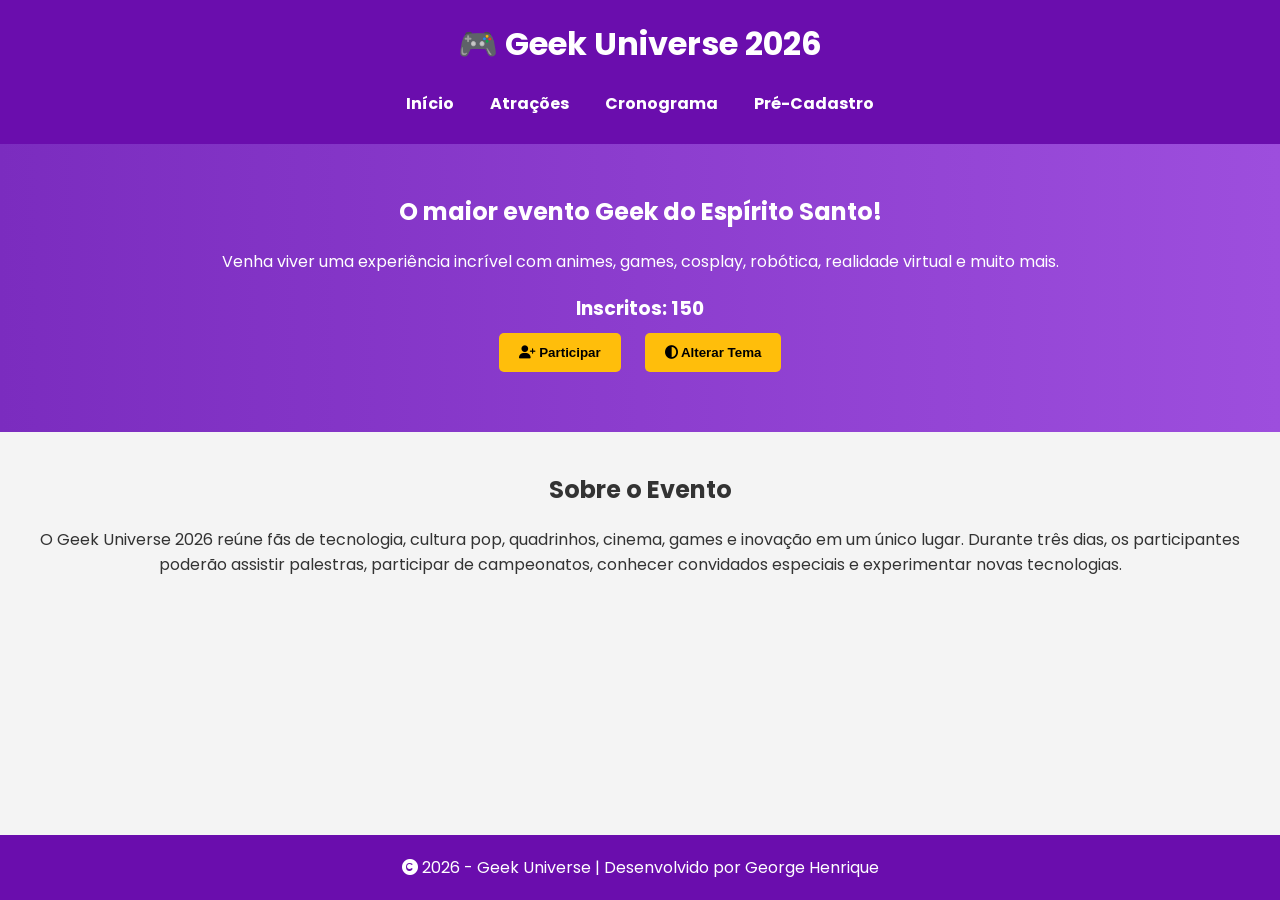
<file: WEBSITE/index.html>
<!DOCTYPE html>
<html lang="pt-BR">

<head>
    <!-- Configurações da página -->
    <meta charset="UTF-8">
    <meta name="viewport" content="width=device-width, initial-scale=1.0">

    <title>Geek Universe 2026</title>

    <!-- Arquivo CSS externo -->
    <link rel="stylesheet" href="css/style.css">

    <!-- Google Fonts -->
    <link href="https://fonts.googleapis.com/css2?family=Poppins:wght@300;400;600;700&display=swap"
        rel="stylesheet">

    <!-- Font Awesome -->
    <link rel="stylesheet"
        href="https://cdnjs.cloudflare.com/ajax/libs/font-awesome/6.6.0/css/all.min.css">
</head>

<body>

    <!-- Cabeçalho -->
    <header>

        <h1>🎮 Geek Universe 2026</h1>

        <!-- Menu de navegação -->
        <nav>

            <a href="index.html">Início</a>
            <a href="atracoes.html">Atrações</a>
            <a href="cronograma.html">Cronograma</a>
            <a href="cadastro.html">Pré-Cadastro</a>

        </nav>

    </header>

    <!-- Banner principal -->
    <section class="banner">

        <h2>O maior evento Geek do Espírito Santo!</h2>

        <p>
            Venha viver uma experiência incrível com animes, games,
            cosplay, robótica, realidade virtual e muito mais.
        </p>

        <!-- Contador de inscritos -->
        <h3 id="contador">Inscritos: 150</h3>

        <button onclick="participar()">
            <i class="fa-solid fa-user-plus"></i>
            Participar
        </button>

        <button onclick="trocarTema()">
            <i class="fa-solid fa-circle-half-stroke"></i>
            Alterar Tema
        </button>

    </section>

    <!-- Descrição do evento -->
    <section class="descricao">

        <h2>Sobre o Evento</h2>

        <p>
            O Geek Universe 2026 reúne fãs de tecnologia, cultura pop,
            quadrinhos, cinema, games e inovação em um único lugar.
            Durante três dias, os participantes poderão assistir palestras,
            participar de campeonatos, conhecer convidados especiais e
            experimentar novas tecnologias.
        </p>

    </section>

    <!-- Rodapé -->
    <footer>

        <p>
            <i class="fa-solid fa-copyright"></i>
            2026 - Geek Universe | Desenvolvido por George Henrique
        </p>

    </footer>

    <!-- JavaScript -->
    <script src="js/script.js"></script>

</body>

</html>
</file>
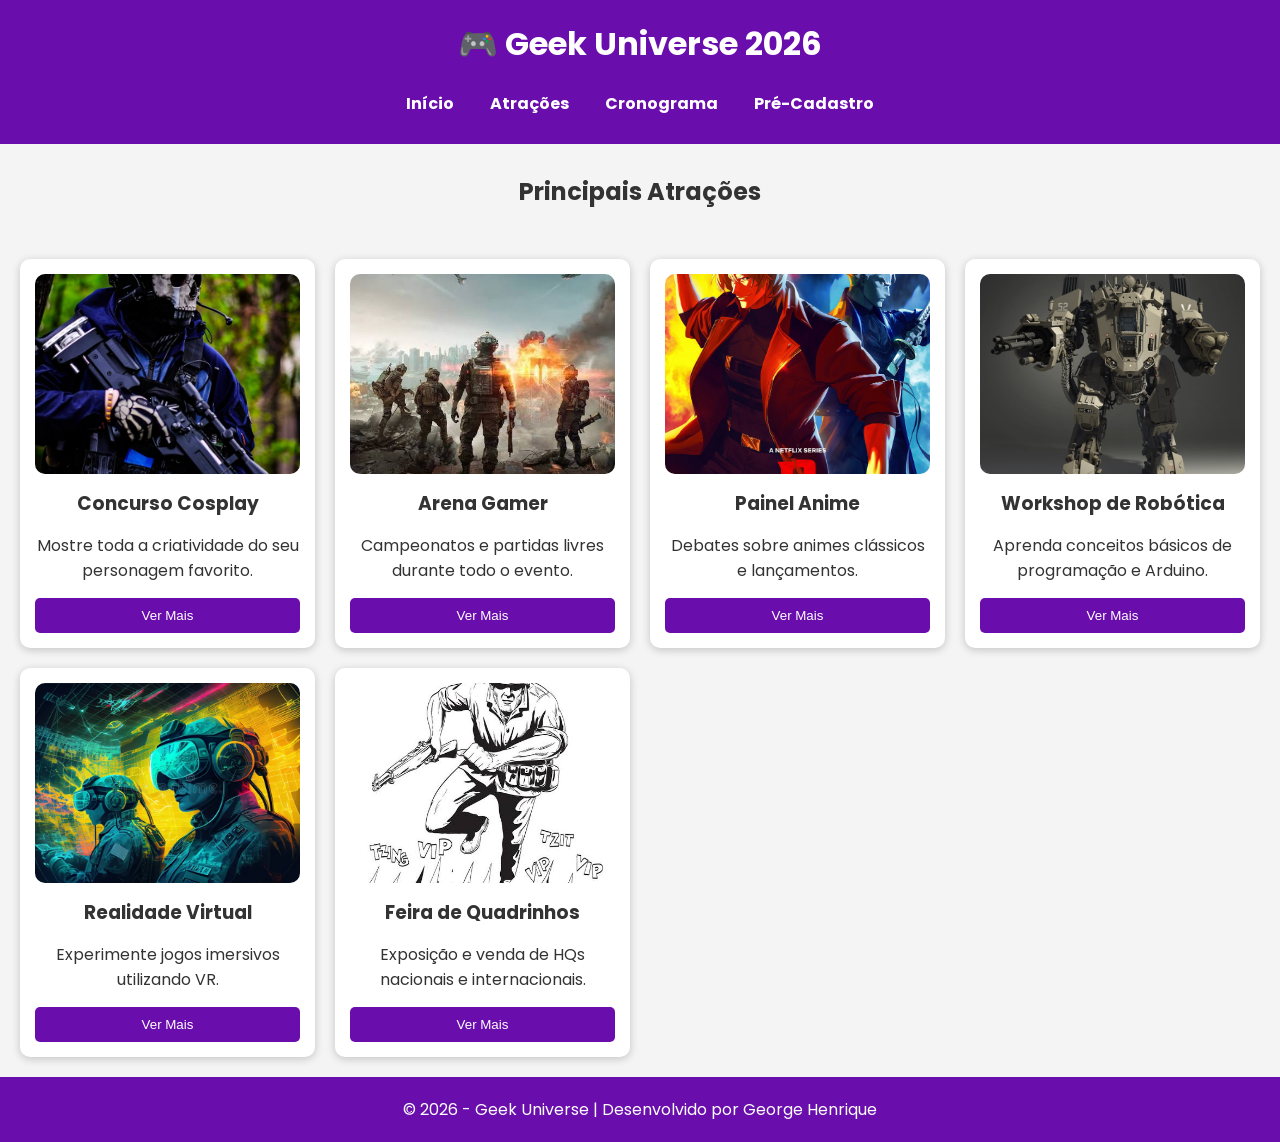
<file: WEBSITE/atracoes.html>
<!DOCTYPE html>
<html lang="pt-BR">

<head>
    <meta charset="UTF-8">
    <meta name="viewport" content="width=device-width, initial-scale=1.0">
    <title>Atrações - Geek Universe 2026</title>

    <link rel="stylesheet" href="css/style.css">

    <!-- Google Fonts -->
    <link href="https://fonts.googleapis.com/css2?family=Poppins:wght@300;400;600;700&display=swap"
        rel="stylesheet">

    <!-- Font Awesome -->
    <link rel="stylesheet"
        href="https://cdnjs.cloudflare.com/ajax/libs/font-awesome/6.6.0/css/all.min.css">
</head>

<body>

    <header>

        <h1>🎮 Geek Universe 2026</h1>

        <nav>
            <a href="index.html">Início</a>
            <a href="atracoes.html">Atrações</a>
            <a href="cronograma.html">Cronograma</a>
            <a href="cadastro.html">Pré-Cadastro</a>
        </nav>

    </header>

    <main>

        <h2 class="titulo-pagina">Principais Atrações</h2>

        <section class="galeria">

            <!-- Card 1 -->
            <div class="card">
                <img src="img/cosplay.jpg" alt="Concurso Cosplay">

                <h3>Concurso Cosplay</h3>

                <p>Mostre toda a criatividade do seu personagem favorito.</p>

                <button onclick="mostrarInfo(this)">Ver Mais</button>

                <div class="extra">
                    Premiação para os três melhores cosplays do evento.
                </div>
            </div>

            <!-- Card 2 -->
            <div class="card">
                <img src="img/games.jpg" alt="Arena Gamer">

                <h3>Arena Gamer</h3>

                <p>Campeonatos e partidas livres durante todo o evento.</p>

                <button onclick="mostrarInfo(this)">Ver Mais</button>

                <div class="extra">
                    Torneios de EA FC, Valorant e Mortal Kombat.
                </div>
            </div>

            <!-- Card 3 -->
            <div class="card">
                <img src="img/anime.jpg" alt="Painel Anime">

                <h3>Painel Anime</h3>

                <p>Debates sobre animes clássicos e lançamentos.</p>

                <button onclick="mostrarInfo(this)">Ver Mais</button>

                <div class="extra">
                    Participação de influenciadores e dubladores.
                </div>
            </div>

            <!-- Card 4 -->
            <div class="card">
                <img src="img/robotica.jpg" alt="Robótica">

                <h3>Workshop de Robótica</h3>

                <p>Aprenda conceitos básicos de programação e Arduino.</p>

                <button onclick="mostrarInfo(this)">Ver Mais</button>

                <div class="extra">
                    Oficinas práticas com montagem de robôs.
                </div>
            </div>

            <!-- Card 5 -->
            <div class="card">
                <img src="img/vr.jpg" alt="Realidade Virtual">

                <h3>Realidade Virtual</h3>

                <p>Experimente jogos imersivos utilizando VR.</p>

                <button onclick="mostrarInfo(this)">Ver Mais</button>

                <div class="extra">
                    Simuladores e experiências interativas.
                </div>
            </div>

            <!-- Card 6 -->
            <div class="card">
                <img src="img/quadrinhos.jpg" alt="Quadrinhos">

                <h3>Feira de Quadrinhos</h3>

                <p>Exposição e venda de HQs nacionais e internacionais.</p>

                <button onclick="mostrarInfo(this)">Ver Mais</button>

                <div class="extra">
                    Artistas independentes apresentarão seus trabalhos.
                </div>
            </div>

        </section>

    </main>

    <footer>
        <p>© 2026 - Geek Universe | Desenvolvido por George Henrique</p>
    </footer>

    <script src="js/script.js"></script>

</body>

</html>
</file>
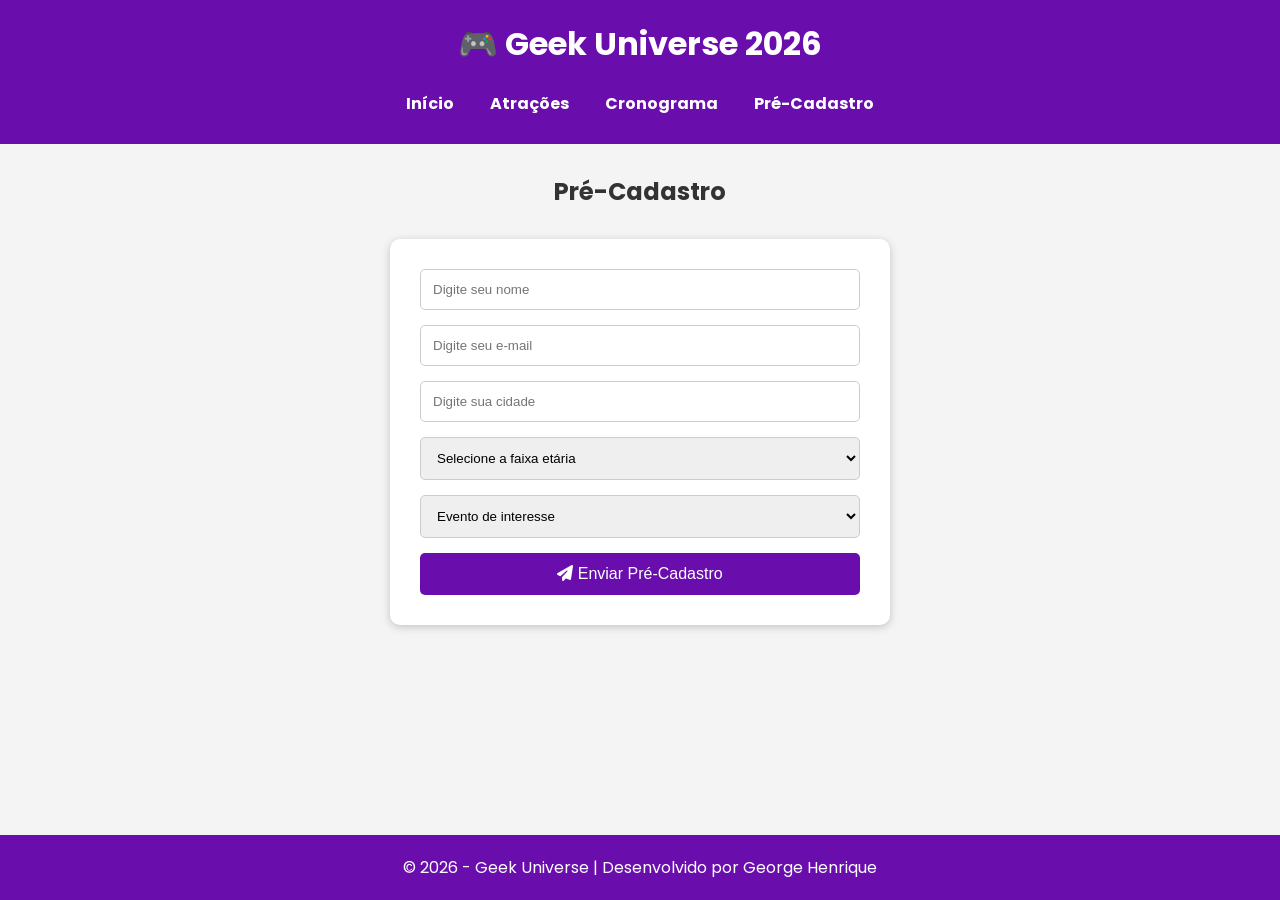
<file: WEBSITE/cadastro.html>
<!DOCTYPE html>
<html lang="pt-BR">

<head>
    <meta charset="UTF-8">
    <meta name="viewport" content="width=device-width, initial-scale=1.0">
    <title>Pré-Cadastro - Geek Universe 2026</title>

    <link rel="stylesheet" href="css/style.css">

    <!-- Google Fonts -->
    <link href="https://fonts.googleapis.com/css2?family=Poppins:wght@300;400;600;700&display=swap"
        rel="stylesheet">

    <!-- Font Awesome -->
    <link rel="stylesheet"
        href="https://cdnjs.cloudflare.com/ajax/libs/font-awesome/6.6.0/css/all.min.css">
</head>

<body>

    <header>

        <h1>🎮 Geek Universe 2026</h1>

        <nav>
            <a href="index.html">Início</a>
            <a href="atracoes.html">Atrações</a>
            <a href="cronograma.html">Cronograma</a>
            <a href="cadastro.html">Pré-Cadastro</a>
        </nav>

    </header>

    <main>

        <h2 class="titulo-pagina">Pré-Cadastro</h2>

        <form id="formCadastro">

            <input
                type="text"
                placeholder="Digite seu nome"
                required>

            <input
                type="email"
                placeholder="Digite seu e-mail"
                required>

            <input
                type="text"
                placeholder="Digite sua cidade"
                required>

            <select required>

                <option value="">
                    Selecione a faixa etária
                </option>

                <option>Até 17 anos</option>
                <option>18 a 30 anos</option>
                <option>31 a 50 anos</option>
                <option>Acima de 50 anos</option>

            </select>

            <select required>

                <option value="">
                    Evento de interesse
                </option>

                <option>Concurso Cosplay</option>
                <option>Arena Gamer</option>
                <option>Painel Anime</option>
                <option>Workshop de Robótica</option>
                <option>Realidade Virtual</option>

            </select>

            <button type="submit">
                <i class="fa-solid fa-paper-plane"></i>
                Enviar Pré-Cadastro
            </button>

        </form>

    </main>

    <footer>
        <p>© 2026 - Geek Universe | Desenvolvido por George Henrique</p>
    </footer>

    <script src="js/script.js"></script>

</body>

</html>
</file>
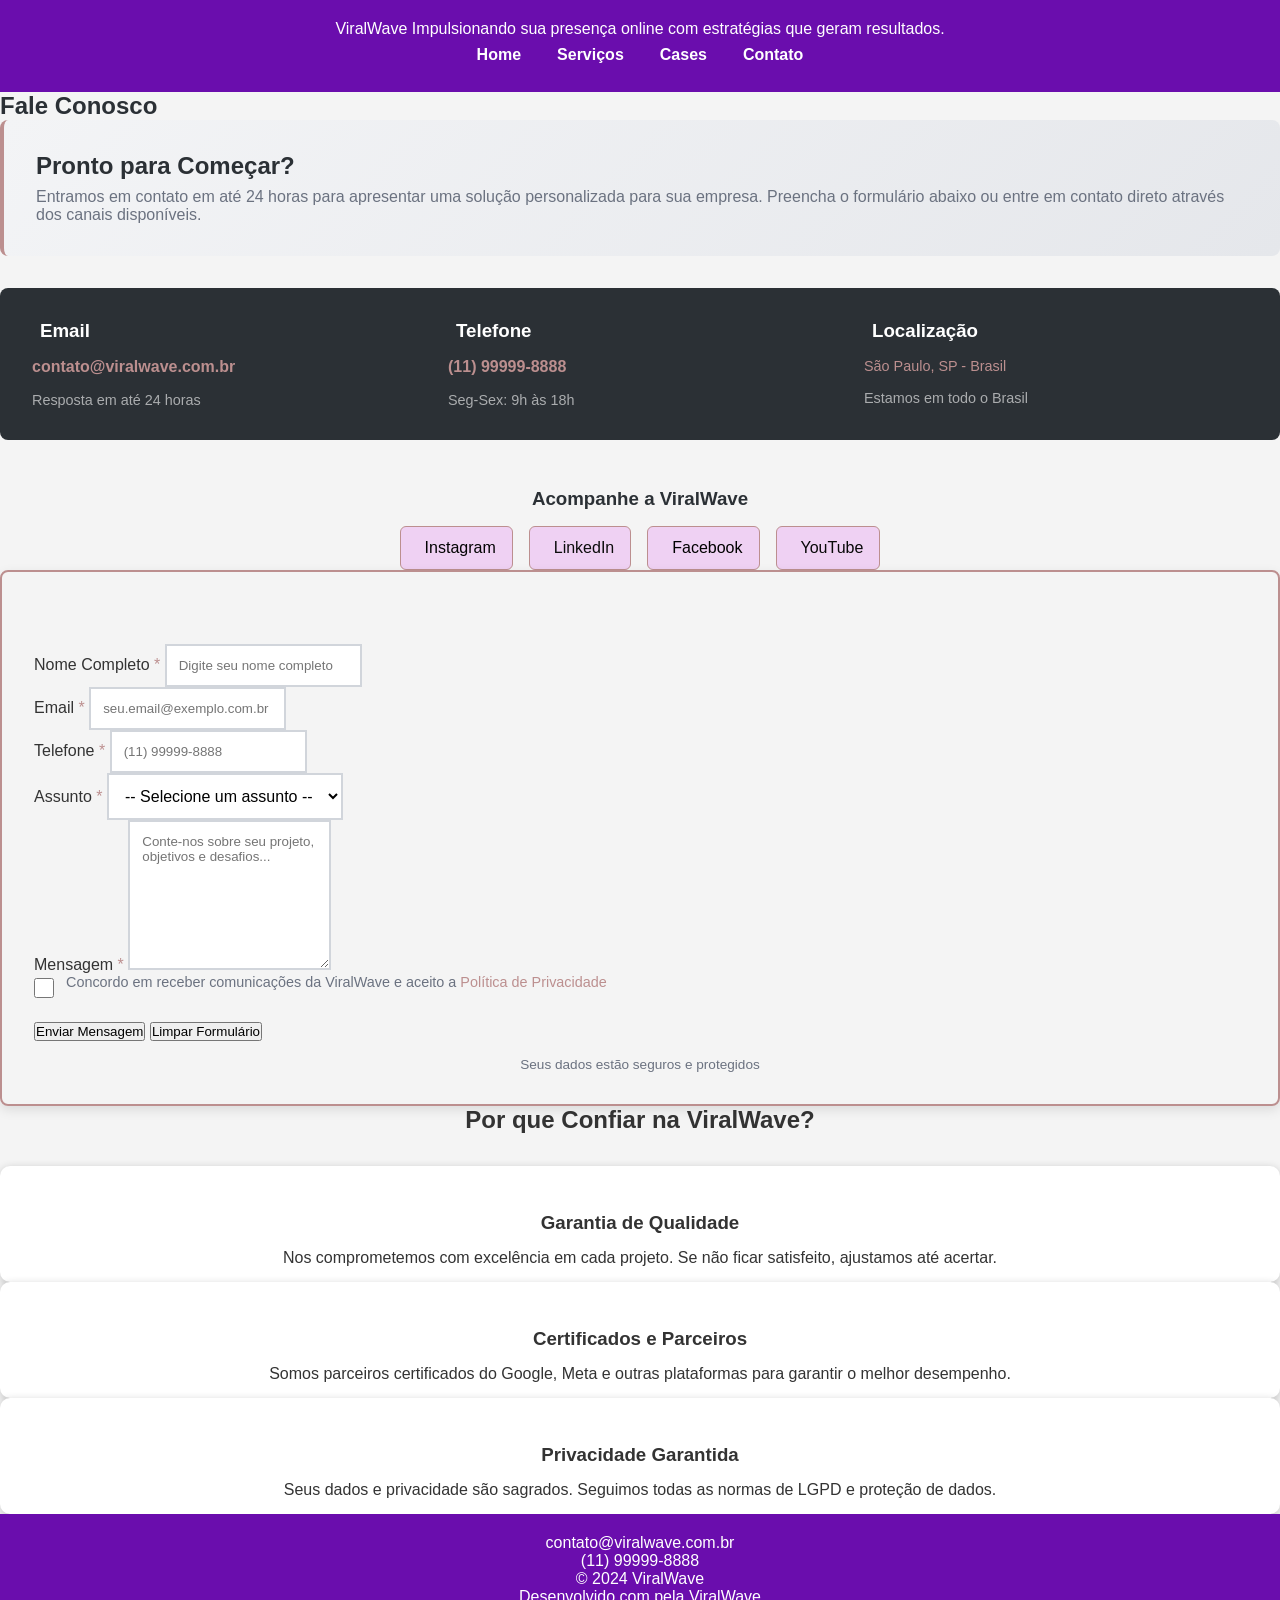
<file: WEBSITE/contato.html>
<!DOCTYPE html>
<html lang="pt-BR">
<head>
    <meta charset="UTF-8">
    <meta name="viewport" content="width=device-width, initial-scale=1.0">
    <title>Contato - ViralWave</title>
    <link rel="stylesheet" href="css/style.css">
    <style>
        /* ===== CSS INTERNO ===== */
        .contact-intro {
            background: linear-gradient(135deg, #f3f4f6 0%, #e5e7eb 100%);
            padding: 2rem;
            border-left: 4px solid rosybrown;
            margin-bottom: 2rem;
            border-radius: 0.5rem;
        }

        .contact-intro h2 {
            color: #2b3035;
            margin-bottom: 0.5rem;
        }

        .contact-intro p {
            color: #6b7280;
        }

        .form-wrapper {
            position: relative;
            border: 2px solid rosybrown;
            border-radius: 0.5rem;
            overflow: hidden;
            padding-top: 40px;
            box-shadow: 0 4px 12px rgba(0, 0, 0, 0.1);
        }

        .form-badge {
            position: absolute;
            top: 10px;
            right: 20px;
            background-color: rosybrown;
            color: white;
            padding: 0.5rem 1rem;
            border-radius: 0.25rem;
            font-size: 0.75rem;
            font-weight: 600;
            z-index: 10;
        }

        .form-container {
            background-color: var(--accent-color);
            border: none;
            border-radius: 0;
            padding: 2rem;
            max-width: 100%;
            margin: 0;
            box-shadow: none;
        }

        .contact-info {
            display: grid;
            grid-template-columns: repeat(auto-fit, minmax(250px, 1fr));
            gap: 2rem;
            margin-bottom: 3rem;
            padding: 2rem;
            background-color: #2b3035;
            border-radius: 0.5rem;
            color: white;
        }

        .info-item {
            display: flex;
            flex-direction: column;
            gap: 1rem;
        }

        .info-item h3 {
            color: white;
            display: flex;
            align-items: center;
            gap: 0.5rem;
            margin-bottom: 0;
        }

        .info-item i {
            color: rosybrown;
            font-size: 1.5rem;
        }

        .info-item p {
            color: rgba(255, 255, 255, 0.8);
            margin: 0;
        }

        .info-item a {
            color: rosybrown;
            text-decoration: none;
            font-weight: 600;
            transition: color 0.3s ease;
        }

        .info-item a:hover {
            color: #f3f4f6;
            text-decoration: underline;
        }

        .follow-section {
            display: grid;
            grid-template-columns: repeat(auto-fit, minmax(150px, 1fr));
            gap: 1rem;
            margin-top: 2rem;
            padding-top: 2rem;
            border-top: 1px solid rgba(255, 255, 255, 0.2);
        }

        .social-link {
            display: inline-flex;
            align-items: center;
            gap: 0.5rem;
            color: white;
            text-decoration: none;
            padding: 0.75rem 1rem;
            background-color: rgba(217, 70, 239, 0.2);
            border-radius: 0.375rem;
            transition: all 0.3s ease;
            border: 1px solid rosybrown;
        }

        .social-link:hover {
            background-color: rosybrown;
            color: white;
            transform: translateY(-2px);
        }

        .social-link i {
            font-size: 1.2rem;
            color: rosybrown;
        }

        .social-link:hover i {
            color: white;
        }

        /* Position Sticky para o formulário */
        @media (min-width: 1024px) {
            .form-wrapper {
                position: sticky;
                top: 100px;
            }
        }
    </style>
</head>
<body>
    <!-- ===== HEADER COM NAVEGAÇÃO (Flexbox) ===== -->
    <header>
        <div class="header-container">
            <div style="flex: 1;">
                <div class="logo">
                    Viral<span>Wave</span>
                    <span class="slogan">Impulsionando sua presença online com estratégias que geram resultados.</span>
                </div>
            </div>
            <nav>
                <a href="index.html">Home</a>
                <a href="serviços.html">Serviços</a>
                <a href="cases.html">Cases</a>
                <a href="contato.html">Contato</a>
               
            </nav>
        </div>
    </header>

    <main>
        <!-- ===== SEÇÃO DE APRESENTAÇÃO ===== -->
        <section class="presentation">
            <div class="section-title">
                <h1 style="color: #2b3035;"><i class="fas fa-envelope"></i> Fale Conosco</h1>
            </div>

            <div class="contact-intro">
                <h2>Pronto para Começar?</h2>
                <p>
                    Entramos em contato em até 24 horas para apresentar uma solução personalizada para sua empresa. 
                    Preencha o formulário abaixo ou entre em contato direto através dos canais disponíveis.
                </p>
            </div>
        </section>

        <!-- ===== INFORMAÇÕES DE CONTATO ===== -->
        <section class="section">
            <div class="contact-info">
                <div class="info-item">
                    <h3>
                        <i class="fas fa-envelope"></i> Email
                    </h3>
                    <p>
                        <a href="mailto:contato@viralwave.com.br">contato@viralwave.com.br</a>
                    </p>
                    <p style="color: rgba(255, 255, 255, 0.6); font-size: 0.9rem;">
                        Resposta em até 24 horas
                    </p>
                </div>

                <div class="info-item">
                    <h3>
                        <i class="fas fa-phone"></i> Telefone
                    </h3>
                    <p>
                        <a href="tel:+5511999998888">(11) 99999-8888</a>
                    </p>
                    <p style="color: rgba(255, 255, 255, 0.6); font-size: 0.9rem;">
                        Seg-Sex: 9h às 18h
                    </p>
                </div>

                <div class="info-item">
                    <h3>
                        <i class="fas fa-map-marker-alt"></i> Localização
                    </h3>
                    <p style="color: rosybrown; font-size: 0.9rem;">
                        São Paulo, SP - Brasil
                    </p>
                    <p style="color: rgba(255, 255, 255, 0.6); font-size: 0.9rem;">
                        Estamos em todo o Brasil
                    </p>
                </div>
            </div>

            <!-- Redes Sociais -->
            <div style="text-align: center; margin-top: 2rem;">
                <h3 style="color: #2b3035; margin-bottom: 1rem;">Acompanhe a ViralWave</h3>
                <div style="display: flex; justify-content: center; gap: 1rem; flex-wrap: wrap;">
                    <a href="#" class="social-link" style="background-color: rgba(217, 70, 239, 0.2); border: 1px solid rosybrown; color: rgb(3, 3, 3); text-decoration: none;">
                        <i class="fab fa-instagram"></i> Instagram
                    </a>
                    <a href="#" class="social-link" style="background-color: rgba(217, 70, 239, 0.2); border: 1px solid rosybrown; color: rgb(12, 12, 12); text-decoration: none;">
                        <i class="fab fa-linkedin"></i> LinkedIn
                    </a>
                    <a href="#" class="social-link" style="background-color: rgba(217, 70, 239, 0.2); border: 1px solid rosybrown; color: rgb(0, 0, 0); text-decoration: none;">
                        <i class="fab fa-facebook"></i> Facebook
                    </a>
                    <a href="#" class="social-link" style="background-color: rgba(217, 70, 239, 0.2); border: 1px solid rosybrown; color: rgb(8, 8, 8); text-decoration: none;">
                        <i class="fab fa-youtube"></i> YouTube
                    </a>
                </div>
            </div>
        </section>

        <!-- ===== FORMULÁRIO DE CONTATO (HTML Form) ===== -->
        <section class="section">
            <div class="form-wrapper">

                <form class="form-container" method="POST" action="#" novalidate>
                    <!-- Campo Nome -->
                    <div class="form-group">
                        <label for="nome">
                            <i class="fas fa-user"></i> Nome Completo <span style="color: rosybrown;">*</span>
                        </label>
                        <input 
                            type="text" 
                            id="nome" 
                            name="nome" 
                            placeholder="Digite seu nome completo" 
                            required 
                            style="border: 2px solid #d1d5db; padding: 0.75rem;"
                        >
                    </div>

                    <!-- Campo Email -->
                    <div class="form-group">
                        <label for="email">
                            <i class="fas fa-envelope"></i> Email <span style="color: rosybrown;">*</span>
                        </label>
                        <input 
                            type="email" 
                            id="email" 
                            name="email" 
                            placeholder="seu.email@exemplo.com.br" 
                            required 
                            style="border: 2px solid #d1d5db; padding: 0.75rem;"
                        >
                    </div>

                    <!-- Campo Telefone -->
                    <div class="form-group">
                        <label for="telefone">
                            <i class="fas fa-phone"></i> Telefone <span style="color: rosybrown;">*</span>
                        </label>
                        <input 
                            type="tel" 
                            id="telefone" 
                            name="telefone" 
                            placeholder="(11) 99999-8888" 
                            required 
                            style="border: 2px solid #d1d5db; padding: 0.75rem;"
                        >
                    </div>

                    <!-- Campo Assunto -->
                    <div class="form-group">
                        <label for="assunto">
                            <i class="fas fa-pencil-alt"></i> Assunto <span style="color: rosybrown;">*</span>
                        </label>
                        <select 
                            id="assunto" 
                            name="assunto" 
                            required 
                            style="border: 2px solid #d1d5db; padding: 0.75rem; background-color: white; cursor: pointer; font-family: 'Inter', sans-serif; font-size: 1rem;"
 >
                            <option value="">-- Selecione um assunto --</option>
                            <option value="gestao-redes">Gestão de Redes Sociais</option>
                            <option value="seo">SEO Completo</option>
                            <option value="sem">Tráfego Pago (SEM)</option>
                            <option value="design">Design Gráfico</option>
                            <option value="conteudo">Criação de Conteúdo</option>
                            <option value="consultoria">Consultoria Estratégica</option>
                            <option value="outro">Outro</option>
                        </select>
                    </div>

                    <!-- Campo Mensagem -->
                    <div class="form-group">
                        <label for="mensagem">
                            <i class="fas fa-comments"></i> Mensagem <span style="color: rosybrown;">*</span>
                        </label>
                        <textarea 
                            id="mensagem" 
                            name="mensagem" 
                            placeholder="Conte-nos sobre seu projeto, objetivos e desafios..." 
                            required 
                            style="border: 2px solid #d1d5db; padding: 0.75rem; font-family: 'Inter', sans-serif; min-height: 150px;"
                        ></textarea>
                    </div>

                    <!-- Checkbox de Consentimento -->
                    <div style="margin-bottom: 1.5rem; display: flex; gap: 0.75rem; align-items: flex-start;">
                        <input 
                            type="checkbox" 
                            id="consentimento" 
                            name="consentimento" 
                            required 
                            style="width: 20px; height: 20px; margin-top: 0.25rem; cursor: pointer;"
                        >
                        <label for="consentimento" style="margin: 0; font-size: 0.9rem; color: #6b7280;">
                            Concordo em receber comunicações da ViralWave e aceito a 
                            <a href="#" style="color:rosybrown; text-decoration: none;">Política de Privacidade</a>
                        </label>
                    </div>

                    <!-- Botões de Ação -->
                    <div class="form-buttons">
                        <button type="submit" class="btn-primary">
                            <i class="fas fa-paper-plane"></i> Enviar Mensagem
                        </button>
                        <button type="reset" class="btn-secondary">
                            <i class="fas fa-redo"></i> Limpar Formulário
                        </button>
                    </div>

                    <p style="font-size: 0.85rem; color: #6b7280; margin-top: 1rem; text-align: center;">
                        <i class="fas fa-lock"></i> Seus dados estão seguros e protegidos
                    </p>
                </form>
            </div>
        </section>

        <!-- ===== SEÇÃO DE CONFIANÇA ===== -->
        <section class="section">
            <h2 style="text-align: center; margin-bottom: 2rem;">Por que Confiar na ViralWave?</h2>
            <div class="cards-grid">
                <div class="card" style="text-align: center;">
                    <div class="card-icon" style="font-size: 2rem; margin-bottom: 1rem;">
                        <i class="fas fa-handshake"></i>
                    </div>
                    <h3>Garantia de Qualidade</h3>
                    <p>Nos comprometemos com excelência em cada projeto. Se não ficar satisfeito, ajustamos até acertar.</p>
                </div>

                <div class="card" style="text-align: center;">
                    <div class="card-icon" style="font-size: 2rem; margin-bottom: 1rem;">
                        <i class="fas fa-certificate"></i>
                    </div>
                    <h3>Certificados e Parceiros</h3>
                    <p>Somos parceiros certificados do Google, Meta e outras plataformas para garantir o melhor desempenho.</p>
                </div>

                <div class="card" style="text-align: center;">
                    <div class="card-icon" style="font-size: 2rem; margin-bottom: 1rem;">
                        <i class="fas fa-users-shield"></i>
                    </div>
                    <h3>Privacidade Garantida</h3>
                    <p>Seus dados e privacidade são sagrados. Seguimos todas as normas de LGPD e proteção de dados.</p>
                </div>
            </div>
        </section>
    </main>

    <!-- ===== FOOTER ===== -->
    <footer>
        <div class="footer-content">
            <div class="footer-contact">
                <div class="footer-item">
                    <i class="fas fa-envelope"></i>
                    <span>contato@viralwave.com.br</span>
                </div>
                <div class="footer-item">
                    <i class="fas fa-phone"></i>
                    <span>(11) 99999-8888</span>
                </div>
                <div class="footer-item">
                    <i class="fas fa-calendar"></i>
                    <span>© 2024 ViralWave</span>
                </div>
            </div>
            <div class="footer-year">
                Desenvolvido com <i class="fas fa-heart" style="color: #eb0808;"></i> pela ViralWave
            </div>
        </div>
    </footer>
</body>
</html>
</file>
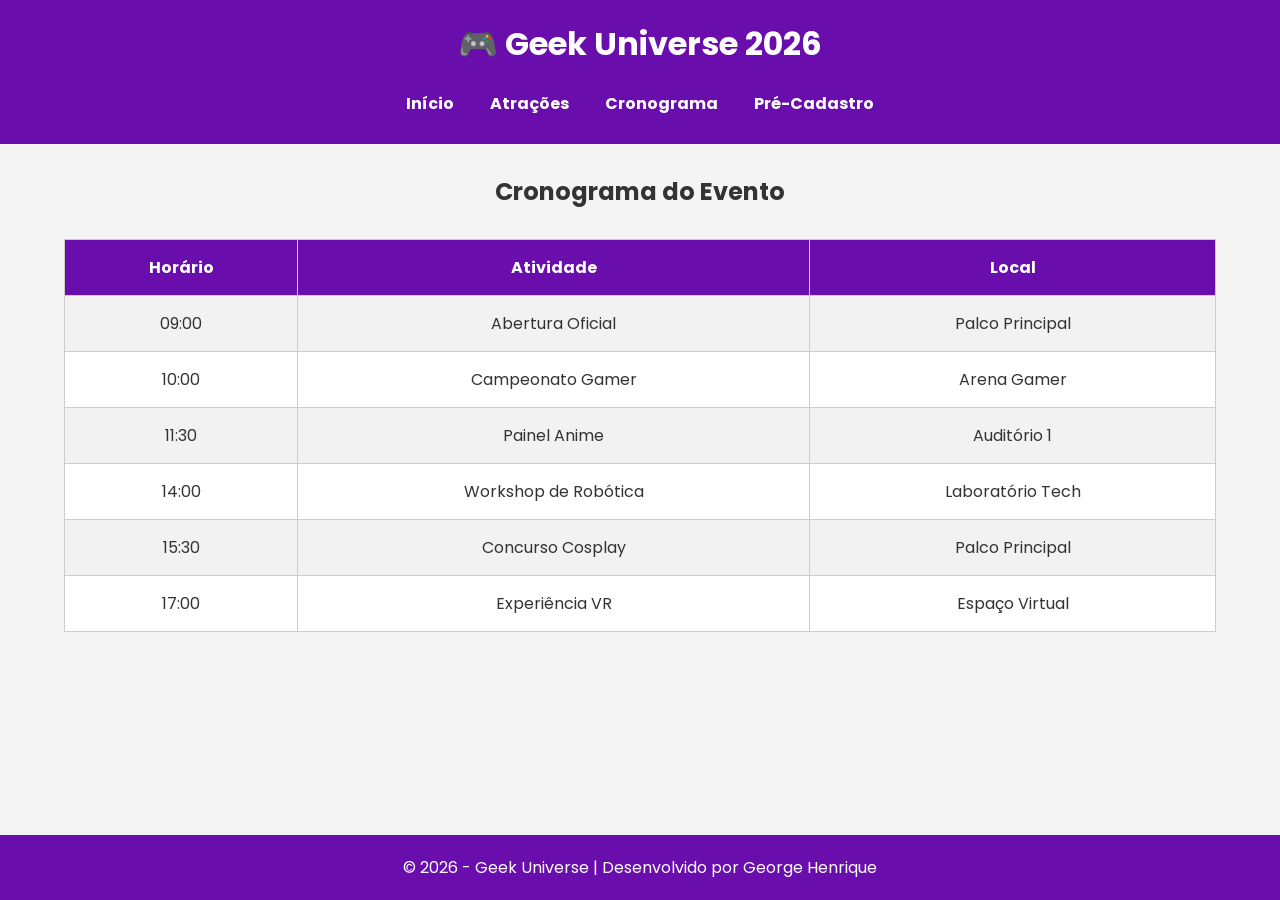
<file: WEBSITE/cronograma.html>
<!DOCTYPE html>
<html lang="pt-BR">

<head>
    <meta charset="UTF-8">
    <meta name="viewport" content="width=device-width, initial-scale=1.0">
    <title>Cronograma - Geek Universe 2026</title>

    <link rel="stylesheet" href="css/style.css">

    <!-- Google Fonts -->
    <link href="https://fonts.googleapis.com/css2?family=Poppins:wght@300;400;600;700&display=swap"
        rel="stylesheet">

    <!-- Font Awesome -->
    <link rel="stylesheet"
        href="https://cdnjs.cloudflare.com/ajax/libs/font-awesome/6.6.0/css/all.min.css">
</head>

<body>

    <header>

        <h1>🎮 Geek Universe 2026</h1>

        <nav>
            <a href="index.html">Início</a>
            <a href="atracoes.html">Atrações</a>
            <a href="cronograma.html">Cronograma</a>
            <a href="cadastro.html">Pré-Cadastro</a>
        </nav>

    </header>

    <main>

        <h2 class="titulo-pagina">Cronograma do Evento</h2>

        <table class="tabela-cronograma">

            <tr>
                <th>Horário</th>
                <th>Atividade</th>
                <th>Local</th>
            </tr>

            <tr>
                <td>09:00</td>
                <td>Abertura Oficial</td>
                <td>Palco Principal</td>
            </tr>

            <tr>
                <td>10:00</td>
                <td>Campeonato Gamer</td>
                <td>Arena Gamer</td>
            </tr>

            <tr>
                <td>11:30</td>
                <td>Painel Anime</td>
                <td>Auditório 1</td>
            </tr>

            <tr>
                <td>14:00</td>
                <td>Workshop de Robótica</td>
                <td>Laboratório Tech</td>
            </tr>

            <tr>
                <td>15:30</td>
                <td>Concurso Cosplay</td>
                <td>Palco Principal</td>
            </tr>

            <tr>
                <td>17:00</td>
                <td>Experiência VR</td>
                <td>Espaço Virtual</td>
            </tr>

        </table>

    </main>

    <footer>
        <p>© 2026 - Geek Universe | Desenvolvido por George Henrique</p>
    </footer>

    <script src="js/script.js"></script>

</body>

</html>
</file>
<file: WEBSITE/css/style.css>
/* Configurações gerais */
* {
    margin: 0;
    padding: 0;
    box-sizing: border-box;
}

html, body {
    min-height: 100%;
}

body {
    display: flex;
    flex-direction: column;
    min-height: 100vh;
    font-family: 'Poppins', sans-serif;
    background-color: #f4f4f4;
    color: #333;
}

/* Cabeçalho */
header {
    background-color: #6a0dad;
    color: white;
    padding: 20px;
    text-align: center;
}

header h1 {
    margin-bottom: 15px;
}

/* Menu */
nav {
    display: flex;
    justify-content: center;
    gap: 20px;
    flex-wrap: wrap;
}

nav a {
    color: white;
    text-decoration: none;
    font-weight: bold;
    padding: 8px;
}

/* Pseudo-classe obrigatória */
nav a:hover {
    background-color: white;
    color: #6a0dad;
    border-radius: 5px;
}

/* Banner */
.banner {
    text-align: center;
    padding: 50px 20px;
    background-image: linear-gradient(to right, #7b2cbf, #9d4edd);
    color: white;
}

.banner h2 {
    margin-bottom: 20px;
}

.banner p {
    margin-bottom: 20px;
}

.banner button {
    margin: 10px;
    padding: 12px 20px;
    border: none;
    background-color: #ffbe0b;
    border-radius: 5px;
    cursor: pointer;
    font-weight: bold;
}

/* Pseudo-classe */
.banner button:hover {
    background-color: #fb8500;
}

/* Descrição */
.descricao {
    padding: 40px;
    text-align: center;
}

.descricao h2 {
    margin-bottom: 20px;
}

/* Rodapé */
footer {
    background-color: #6a0dad;
    color: white;
    text-align: center;
    padding: 20px;
    margin-top: auto;
}

/* Tema escuro */
.escuro {
    background-color: #121212;
    color: white;
}

.escuro header,
.escuro footer {
    background-color: #000;
}

.escuro .descricao {
    color: white;
}

/* Página de Atrações */

.titulo-pagina {
    text-align: center;
    margin: 30px 0;
}

.galeria {
    display: grid;
    grid-template-columns: repeat(auto-fit, minmax(280px, 1fr));
    gap: 20px;
    padding: 20px;
}

.card {
    background-color: white;
    border-radius: 10px;
    padding: 15px;
    text-align: center;

    display: flex;
    flex-direction: column;
    justify-content: space-between;

    box-shadow: 0 2px 8px rgba(0,0,0,0.2);
}

.card img {
    width: 100%;
    height: 200px;
    object-fit: cover;
    border-radius: 10px;
}

.card h3 {
    margin: 15px 0;
}

.card button {
    margin-top: 15px;
    padding: 10px;
    border: none;
    background-color: #6a0dad;
    color: white;
    border-radius: 5px;
    cursor: pointer;
}

.card button:hover {
    background-color: #8e44ad;
}

.extra {
    display: none;
    margin-top: 15px;
    padding: 10px;
    background-color: #f0f0f0;
    border-radius: 5px;
}

/* Página Cronograma */

.tabela-cronograma {
    width: 90%;
    margin: 30px auto;
    border-collapse: collapse;
    background-color: white;
}

.tabela-cronograma th,
.tabela-cronograma td {
    border: 1px solid #ccc;
    padding: 15px;
    text-align: center;
}

.tabela-cronograma th {
    background-color: #6a0dad;
    color: white;
}

.tabela-cronograma tr:nth-child(even) {
    background-color: #f2f2f2;
}

.tabela-cronograma tr:hover {
    background-color: #ddd;
}

/* Página Cadastro */

#formCadastro {
    width: 500px;
    max-width: 90%;
    margin: 30px auto;

    display: flex;
    flex-direction: column;
    gap: 15px;

    background-color: white;
    padding: 30px;
    border-radius: 10px;

    box-shadow: 0 2px 8px rgba(0,0,0,0.2);
}

#formCadastro input,
#formCadastro select {
    padding: 12px;
    border: 1px solid #ccc;
    border-radius: 5px;
}

#formCadastro button {
    padding: 12px;
    border: none;
    background-color: #6a0dad;
    color: white;
    border-radius: 5px;
    cursor: pointer;
    font-size: 16px;
}

#formCadastro button:hover {
    background-color: #8e44ad;
}
</file>
